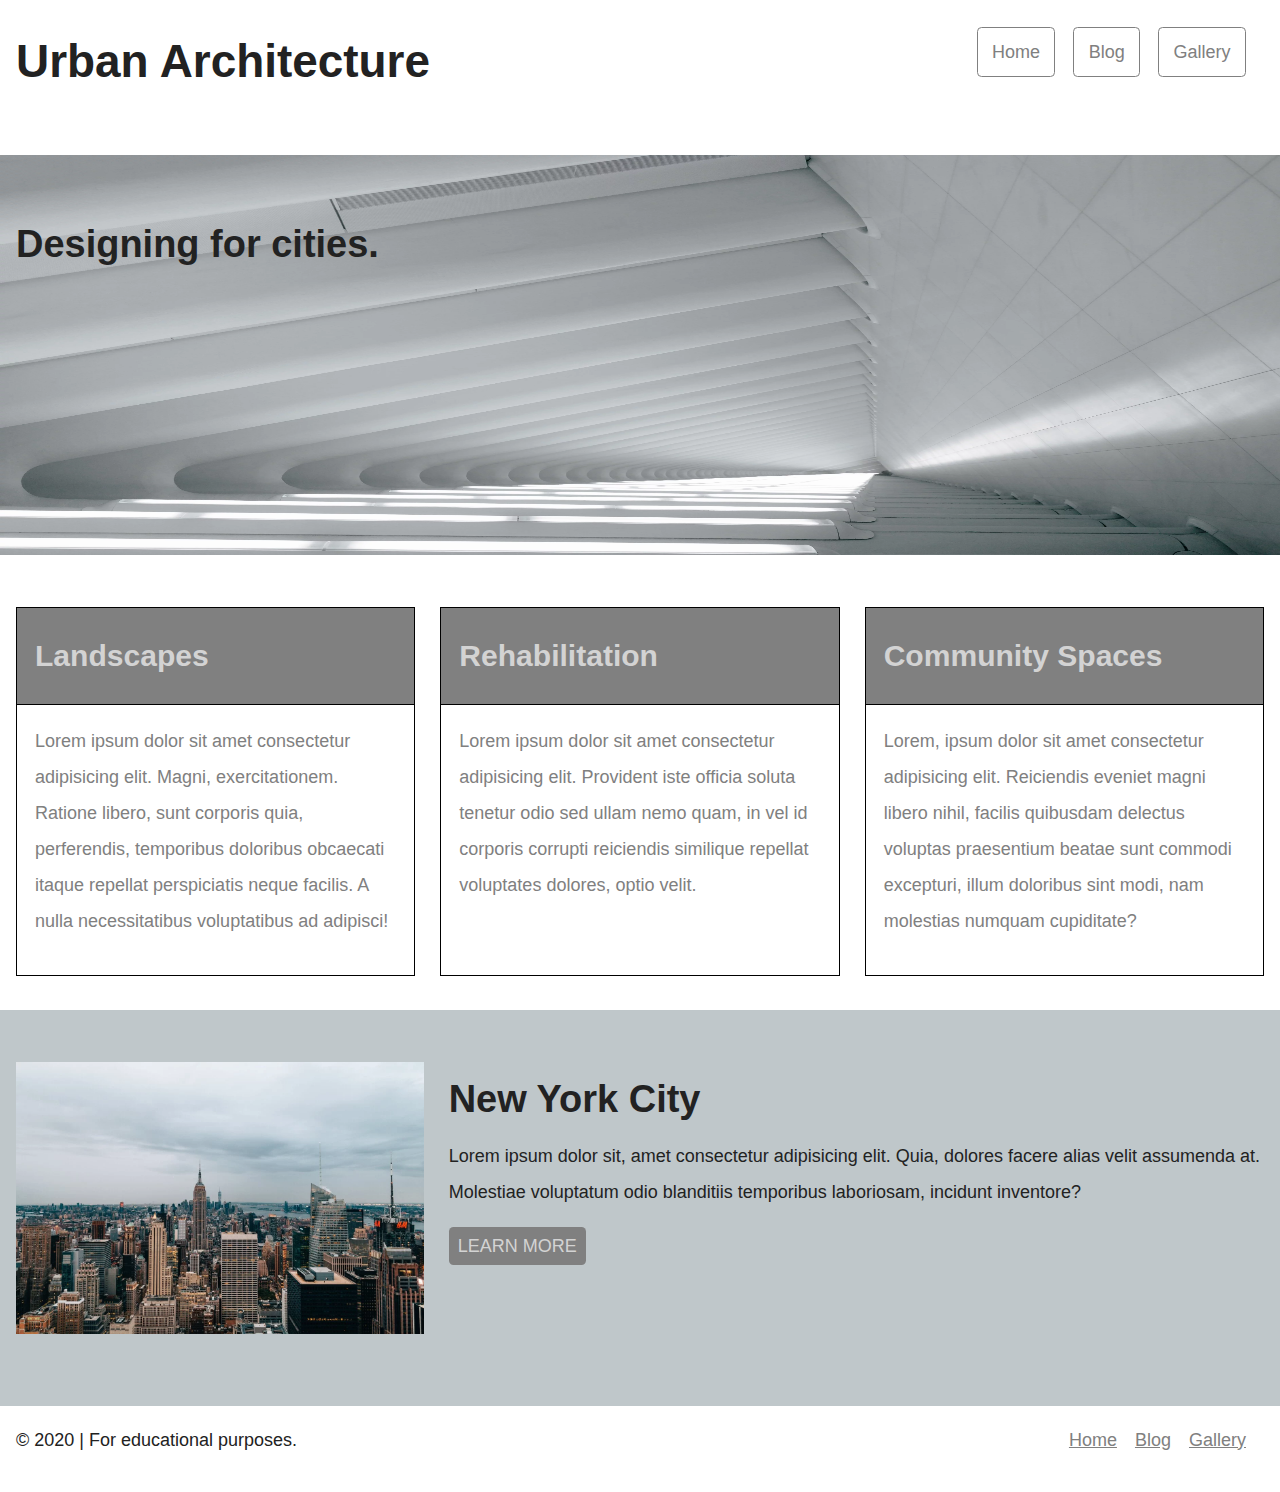
<file: assignment-1-uuuueuphoria/index.html>
<!DOCTYPE html>
<html lang="en" dir="ltr" class="no-js">

<head>
  <meta charset="utf-8">
  <title>Urban Architecture</title>
  <meta name="description" content="">
  <meta name="viewport" content="width=device-width, initial-scale=1">
  <link rel="stylesheet" href="css/template.css">
  <link rel="stylesheet" href="css/style.css">
</head>

<body>
  <header class="container">
    <div>
      <h1>Urban Architecture</h1>
    </div>
    <div>
      <nav>
        <ul>
          <li><a href="#">Home</a></li>
          <li><a href="blog.html">Blog</a></li>
          <li><a href="gallery.html">Gallery</a></li>
        </ul>
      </nav>
    </div>
  </header>
  <main>
    <div>
      <article>
        <div>
          <h2 class="container">Designing for cities.</h2>
        </div>
        <div class="container">
          <section>
            <h3>Landscapes</h3>
            <p>Lorem ipsum dolor sit amet consectetur adipisicing elit. Magni, exercitationem. Ratione libero, sunt
              corporis quia, perferendis, temporibus doloribus obcaecati itaque repellat perspiciatis neque facilis. A
              nulla necessitatibus voluptatibus ad adipisci!</p>
          </section>
          <section>
            <h3>Rehabilitation</h3>
            <p>Lorem ipsum dolor sit amet consectetur adipisicing elit. Provident iste officia soluta tenetur odio sed
              ullam nemo quam, in vel id corporis corrupti reiciendis similique repellat voluptates dolores, optio
              velit.
            </p>
          </section>
          <section>
            <h3>Community Spaces</h3>
            <p>Lorem, ipsum dolor sit amet consectetur adipisicing elit. Reiciendis eveniet magni libero nihil, facilis
              quibusdam delectus voluptas praesentium beatae sunt commodi excepturi, illum doloribus sint modi, nam
              molestias numquam cupiditate?</p>
          </section>
        </div>
        <div>
          <section class="container">
            <div><img src="img/new-york-city.webp" alt="new york city image"></div>

            <div>
              <h2>New York City</h2>
              <p>Lorem ipsum dolor sit, amet consectetur adipisicing elit. Quia, dolores facere alias velit assumenda
                at. Molestiae voluptatum odio blanditiis temporibus
                laboriosam, incidunt inventore?</p>
              <a href="blog.html">LEARN MORE</a>
            </div>
          </section>

        </div>
      </article>
    </div>
  </main>
  <footer class="container">
    <div>
      <p>&#169; 2020 | For educational purposes.</p>
    </div>
    <div>
      <nav>
        <ul>
          <li><a href="#">Home</a></li>
          <li><a href="blog.html">Blog</a></li>
          <li><a href="gallery.html">Gallery</a></li>
        </ul>
      </nav>
    </div>
  </footer>
</body>

</html>
</file>
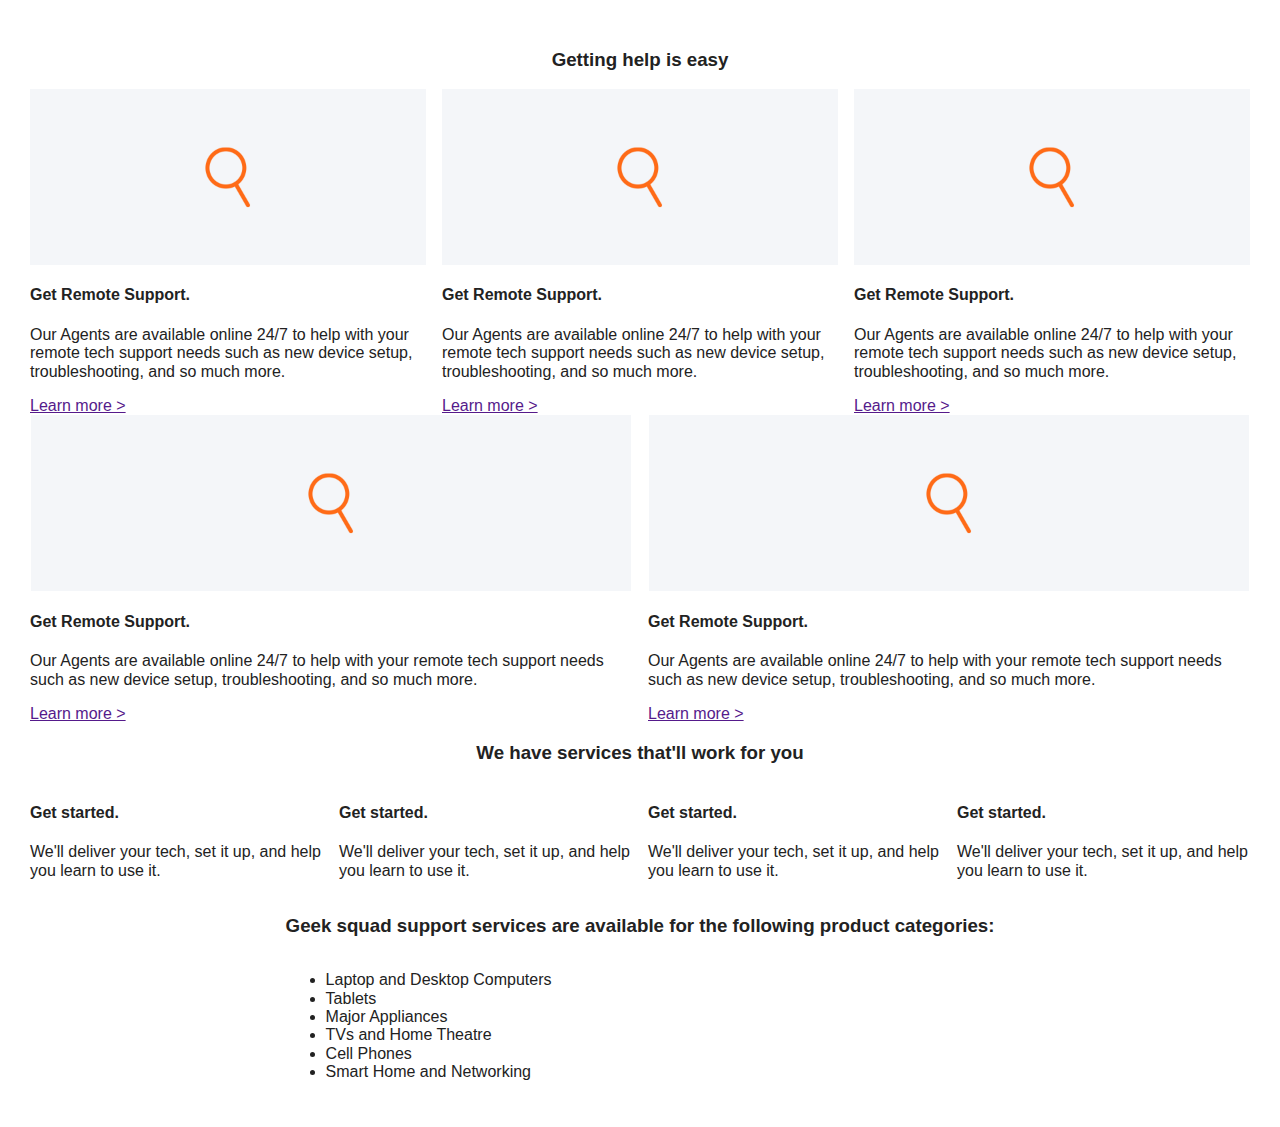
<file: best-buy hep/index.html>
<!DOCTYPE html>
<html lang="en" dir="ltr" class="no-js">

<head>
    <meta charset="utf-8">
    <title></title>
    <meta name="description" content="">
    <meta name="viewport" content="width=device-width, initial-scale=1">
    <link rel="stylesheet" href="css/template.css">
    <link rel="stylesheet" href="css/responsive.css">
    <!-- <link rel="stylesheet" href="css/style.css"> -->
</head>

<body>
    <main>
        <section class="container">
            <h3>We have services that'll work for you</h3>
            <section>
                <h4>Get started. </h4>
                <p>We'll deliver your tech, set it up, and help you learn to use it.</p>
            </section>
            <section>
                <h4>Get started. </h4>
                <p>We'll deliver your tech, set it up, and help you learn to use it.</p>
            </section>
            <section>
                <h4>Get started. </h4>
                <p>We'll deliver your tech, set it up, and help you learn to use it.</p>
            </section>
            <section>
                <h4>Get started. </h4>
                <p>We'll deliver your tech, set it up, and help you learn to use it.</p>
            </section>
        </section>
        <section class="container">
            <h3>Geek squad support services are available for the following product categories:</h3>
            <ul>
                <li>Laptop and Desktop Computers</li>
                <li>Tablets</li>
                <li>Major Appliances</li>
                <li>TVs and Home Theatre</li>
                <li>Cell Phones</li>
                <li>Smart Home and Networking</li>
            </ul>
        </section>
        <section class="container">
            <h3>Getting help is easy</h3>
            <section>
                <div class="get-help"></div>
                <h4>Get Remote Support.</h4>
                <p>Our Agents are available online 24/7 to help with your remote tech support needs such as new device setup, troubleshooting, and so much more.</p>
                <a href="">Learn more ></a>
            </section>
            <section>
                <div class="get-help"></div>
                <h4>Get Remote Support.</h4>
                <p>Our Agents are available online 24/7 to help with your remote tech support needs such as new device setup, troubleshooting, and so much more.</p>
                <a href="">Learn more ></a>
            </section>
            <section>
                <div class="get-help"></div>
                <h4>Get Remote Support.</h4>
                <p>Our Agents are available online 24/7 to help with your remote tech support needs such as new device setup, troubleshooting, and so much more.</p>
                <a href="">Learn more ></a>
            </section>
            <section>
                <div class="get-help"></div>
                <h4>Get Remote Support.</h4>
                <p>Our Agents are available online 24/7 to help with your remote tech support needs such as new device setup, troubleshooting, and so much more.</p>
                <a href="">Learn more ></a>
            </section>
            <section>
                <div class="get-help"></div>
                <h4>Get Remote Support.</h4>
                <p>Our Agents are available online 24/7 to help with your remote tech support needs such as new device setup, troubleshooting, and so much more.</p>
                <a href="">Learn more ></a>
            </section>
        </section>
    </main>
</body>

</html>
</file>
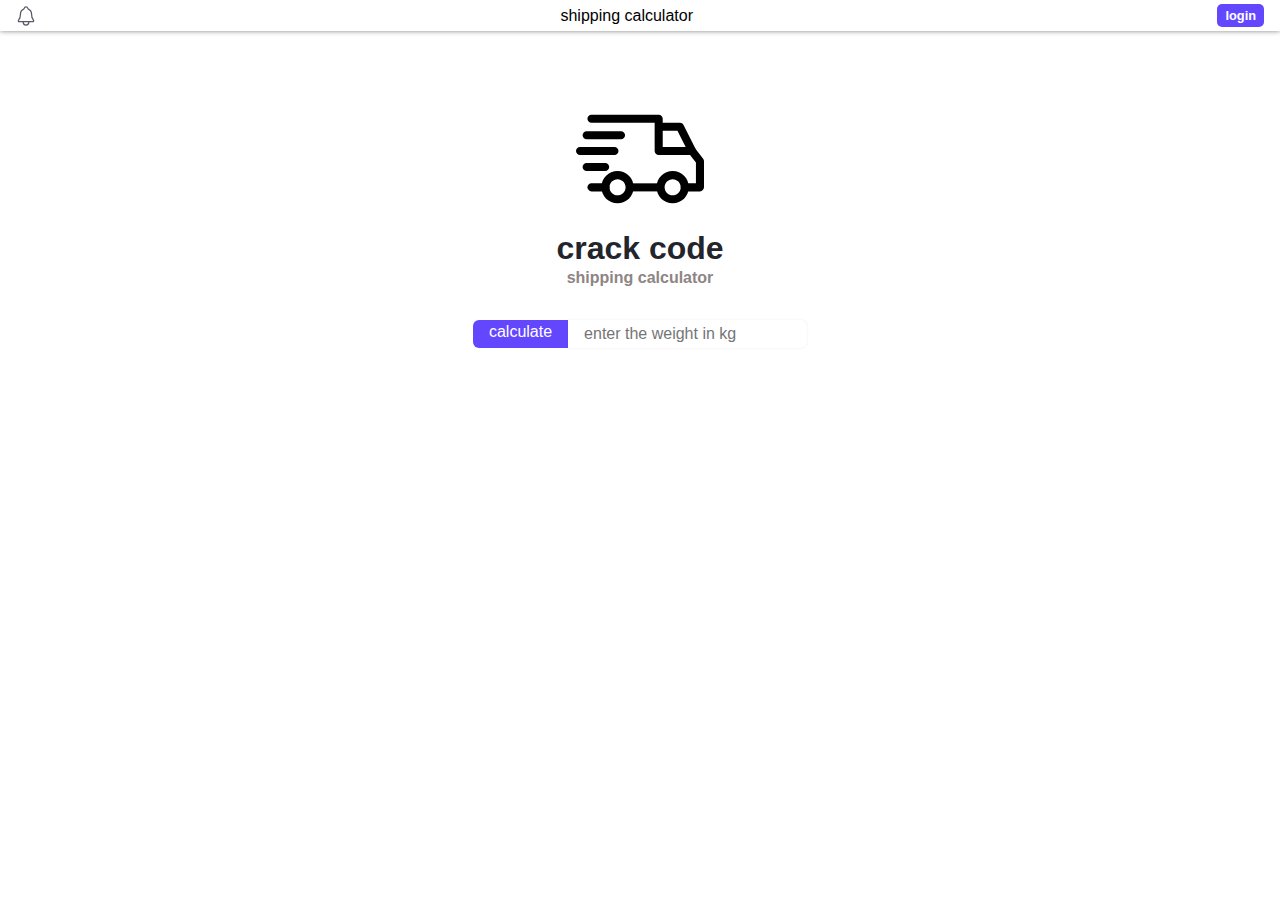
<file: crackcode-UI/index.html>
<!DOCTYPE html>
<html lang="en">

<head>
  <meta charset="UTF-8" />
  <meta name="viewport" content="width=device-width, initial-scale=1.0" />
  <meta http-equiv="X-UA-Compatible" content="ie=edge" />
  <title>Crack Code JavaScript</title>
  <link rel="stylesheet" href="css/reboot.css" />
  <link rel="stylesheet" href="css/styles.css" />
</head>
<body>
  <nav class="site-nav">
    <img src="img/icons/alarm.svg" alt="alarm icon">
    <h1>shipping calculator</h1>
    <button>login</button>
  </nav>
<main>
  <!-- aside is sth outside the main (aside section article) aside.test>header>img+h2+p^div>label>input
  svg image can even change color by javascript-->
  <aside class="shipping-calculator">
    <header>
      <img src="img/truck.svg" alt="shipping van">
      <h2>crack code</h2>
      <p>shipping calculator</p>
    </header>
    <div class="control">
      <label for="weight">calculate</label>
      <input id="weight"type="text" placeholder="enter the weight in kg">
    </div>
    <footer>

    </footer>
  </aside>

</main>
</body>
<script src="js/index.js"></script>

</html>
</file>
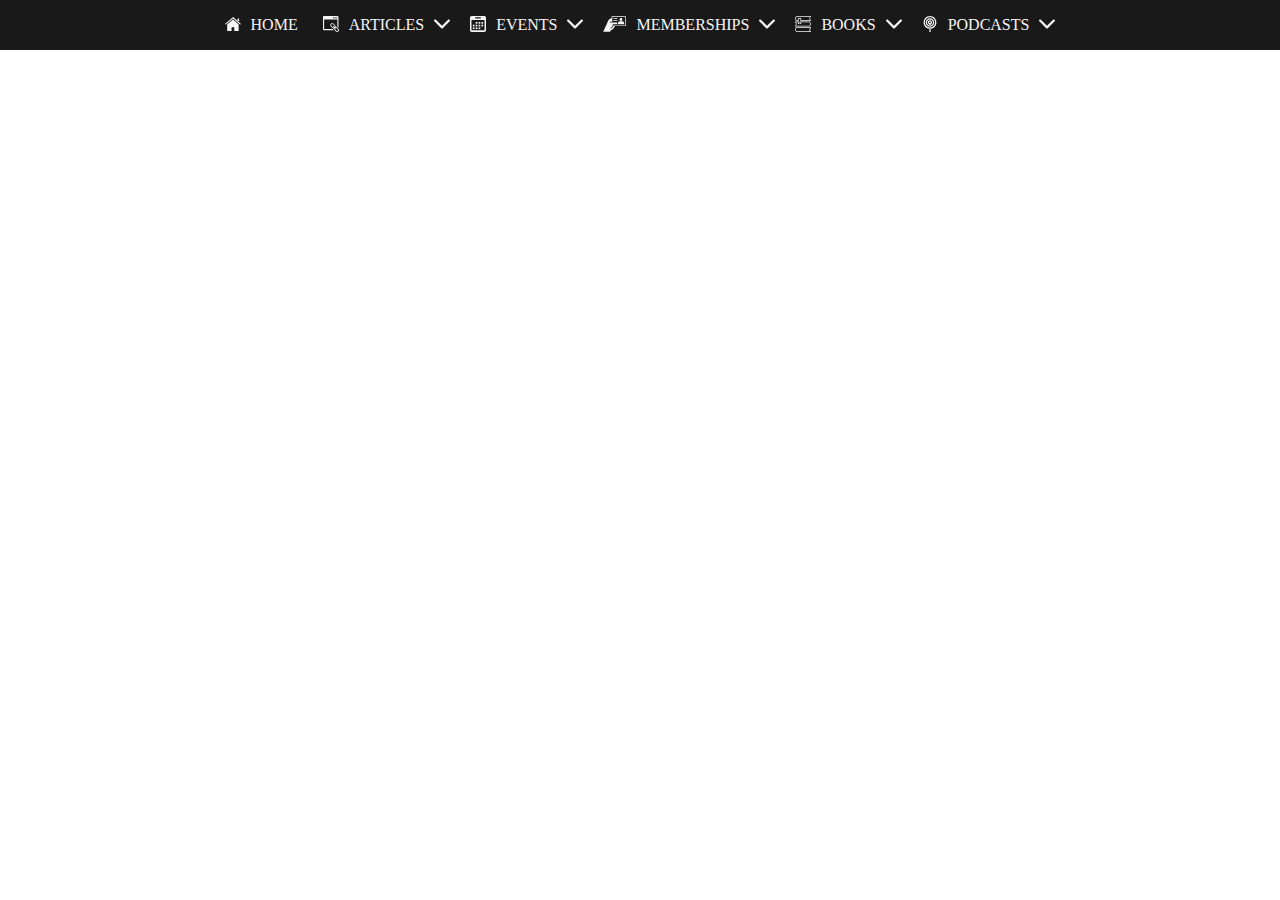
<file: dropdown menu/index.html>
<!DOCTYPE html>
<html lang="en" dir="ltr" class="no-js">

<head>
  <meta charset="utf-8">
  <title>Dropdown Menu</title>
  <meta name="description" content="">
  <meta name="viewport" content="width=device-width, initial-scale=1">
  <link rel="stylesheet" href="css/template.css">
  <link rel="stylesheet" href="css/style.css">
</head>

<body>
  <header>
    <nav>
      <ul class="menu">
        <li>
          <a href="#">
            <svg viewBox="0 0 26.39 26.39">
              <path d="M3.588,24.297c0,0-0.024,0.59,0.553,0.59c0.718,0,6.652-0.008,6.652-0.008l0.01-5.451c0,0-0.094-0.898,0.777-0.898h2.761
          			c1.031,0,0.968,0.898,0.968,0.898l-0.012,5.434c0,0,5.628,0,6.512,0c0.732,0,0.699-0.734,0.699-0.734V14.076L13.33,5.913
          			l-9.742,8.164C3.588,14.077,3.588,24.297,3.588,24.297z" />
              <path
                d="M0,13.317c0,0,0.826,1.524,2.631,0l10.781-9.121l10.107,9.064c2.088,1.506,2.871,0,2.871,0L13.412,1.504L0,13.317z" />
              <polygon points="23.273,4.175 20.674,4.175 20.685,7.328 23.273,9.525 		" />
            </svg>
            Home
          </a>
        </li>
        <li class="dropdown">
          <a href="#">
            <svg viewBox="0 0 405.24 405.24">
              <path
                d="M249.037,330.626H28.283V86.909h335.623v181.629l28.283,28.283V26.195c0-12.996-10.573-23.569-23.568-23.569H23.568
				C10.573,2.626,0,13.199,0,26.195v309.146c0,12.995,10.573,23.568,23.568,23.568h238.911
				C249.37,340.274,249.037,330.626,249.037,330.626z M338.026,42.202c0-4.806,3.896-8.702,8.702-8.702h8.701
				c4.807,0,8.702,3.896,8.702,8.702v9.863c0,4.806-3.896,8.702-8.702,8.702h-8.701c-4.808,0-8.702-3.896-8.702-8.702V42.202z
				 M297.561,42.202c0-4.806,3.896-8.702,8.701-8.702h8.703c4.808,0,8.702,3.896,8.702,8.702v9.863c0,4.806-3.896,8.702-8.702,8.702
				h-8.703c-4.806,0-8.701-3.896-8.701-8.702V42.202z M257.095,42.202c0-4.806,3.897-8.702,8.702-8.702h8.702
				c4.807,0,8.703,3.896,8.703,8.702v9.863c0,4.806-3.896,8.702-8.703,8.702h-8.702c-4.805,0-8.702-3.896-8.702-8.702V42.202z" />
              <path d="M392.606,322.19l-41.165-41.166c-9.292-9.291-21.797-13.446-33.972-12.487c0.958-12.175-3.196-24.679-12.487-33.972
				l-41.165-41.165c-16.848-16.846-44.256-16.845-61.103,0l-6.689,6.688c-16.846,16.845-16.846,44.255,0,61.102l41.166,41.164
				c9.293,9.293,21.797,13.446,33.971,12.489c-0.958,12.174,3.197,24.679,12.489,33.972l41.165,41.164
				c16.845,16.846,44.255,16.846,61.101,0l6.688-6.688C409.452,366.445,409.452,339.035,392.606,322.19z M262.267,274.187
				l17.062,17.063c-8.687,5.173-20.118,4.027-27.586-3.439l-41.166-41.166c-8.824-8.822-8.824-23.182,0-32.006l6.688-6.688
				c8.823-8.824,23.182-8.824,32.004,0l41.166,41.165c7.47,7.469,8.613,18.898,3.439,27.587l-17.062-17.063
				c-4.019-4.018-10.53-4.018-14.548,0C258.248,263.656,258.248,270.169,262.267,274.187z M378.058,368.743l-6.688,6.688
				c-8.824,8.824-23.181,8.824-32.005,0.001L298.2,334.267c-7.468-7.469-8.614-18.898-3.44-27.586l17.063,17.062
				c4.018,4.019,10.529,4.019,14.548,0c4.017-4.018,4.017-10.53,0-14.548l-17.063-17.063c8.688-5.174,20.118-4.027,27.589,3.44
				l41.164,41.165C386.882,345.562,386.882,359.919,378.058,368.743z" />
            </svg>
            Articles
          </a>
          <div>
            <a href="">
              <svg viewBox="0 0 451.847 451.847">
                <path
                  d="M225.923,354.706c-8.098,0-16.195-3.092-22.369-9.263L9.27,151.157c-12.359-12.359-12.359-32.397,0-44.751
              		c12.354-12.354,32.388-12.354,44.748,0l171.905,171.915l171.906-171.909c12.359-12.354,32.391-12.354,44.744,0
              		c12.365,12.354,12.365,32.392,0,44.751L248.292,345.449C242.115,351.621,234.018,354.706,225.923,354.706z" />
              </svg>
            </a>
            <ul class="submenu">
              <li><a href="#">JavaScript for Web Designers</a></li>
              <li><a href="#">Git for Humans</a></li>
              <li><a href="#">Designing for Touch</a></li>
              <li><a href="#">Progressive Web Apps</a></li>
              <li><a href="#">The New CSS Layout</a></li>
            </ul>
          </div>
        </li>
        <li class="dropdown">
          <a href="#">
            <svg viewBox="0 0 452.986 452.986">
              <path d="M404.344,0H48.642C21.894,0,0,21.873,0,48.664v355.681c0,26.726,21.894,48.642,48.642,48.642
            				h355.702c26.726,0,48.642-21.916,48.642-48.642V48.664C452.986,21.873,431.07,0,404.344,0z M148.429,33.629h156.043v40.337
            				H148.429V33.629z M410.902,406.372H42.041v-293.88h368.86V406.372z" />
              <rect x="79.273" y="246.23" width="48.642" height="48.664" />
              <rect x="79.273" y="323.26" width="48.642" height="48.642" />
              <rect x="160.853" y="169.223" width="48.621" height="48.642" />
              <rect x="160.853" y="246.23" width="48.621" height="48.664" />
              <rect x="160.853" y="323.26" width="48.621" height="48.642" />
              <rect x="242.369" y="169.223" width="48.664" height="48.642" />
              <rect x="242.369" y="246.23" width="48.664" height="48.664" />
              <rect x="242.369" y="323.26" width="48.664" height="48.642" />
              <rect x="323.907" y="169.223" width="48.664" height="48.642" />
              <rect x="323.907" y="246.23" width="48.664" height="48.664" />
            </svg>
            Events
          </a>
          <div>
            <a href="">
              <svg viewBox="0 0 451.847 451.847">
                <path
                  d="M225.923,354.706c-8.098,0-16.195-3.092-22.369-9.263L9.27,151.157c-12.359-12.359-12.359-32.397,0-44.751
                                            		c12.354-12.354,32.388-12.354,44.748,0l171.905,171.915l171.906-171.909c12.359-12.354,32.391-12.354,44.744,0
                                            		c12.365,12.354,12.365,32.392,0,44.751L248.292,345.449C242.115,351.621,234.018,354.706,225.923,354.706z" />
              </svg>
            </a>
            <ul class="submenu">
              <li><a href="#">Front End Developer Conference</a></li>
              <li><a href="#">React Summit</a></li>
              <li><a href="#">Designing for Performance</a></li>
            </ul>
          </div>
        </li>
        <li class="dropdown">
          <a href="#">
            <svg viewBox="0 0 256 178">
              <path d="M183.882,38.248c0,8.995,7.292,16.287,16.287,16.287c8.995,0,16.287-7.292,16.287-16.287s-7.292-16.287-16.287-16.287
            	C191.174,21.961,183.882,29.253,183.882,38.248z M167.193,92.774v-12.72c0-11.179,9.126-20.349,20.349-20.349h26.642
            	c11.179,0,20.349,9.126,20.349,20.349v12.72H167.193z M95.721,2.416v23.543c-2.871,0-8.236,0.615-12.1,1.784
            	c-10.322,3.123-19.031,10.11-24.369,21.786L2,175.584h78.75l5.069-16.893c22.193-5.386,38.809-22.446,45.51-43.894l0.084,0.001
            	c0.167-0.748,0.389-1.483,0.627-2.214H254V2.416H95.721z M246.125,104.709H115.408c-2.957,15.124-14.146,28.884-29.224,35.043
            	c-0.487,0.199-0.992,0.293-1.488,0.293c-1.552,0-3.023-0.924-3.647-2.449c-0.822-2.013,0.143-4.311,2.156-5.134
            	c14.768-6.032,25.085-20.66,25.105-35.583v-3.981h40.386c5.966-0.001,10.803-4.837,10.803-10.803c0-5.962-4.83-10.797-10.793-10.802
            	l-70.91-0.053c-2.174,0-3.938-1.763-3.938-3.938s1.763-3.938,3.938-3.938h25.799V10.291h142.529V104.709z M115.408,25.959H159.5
            	v7.875h-44.092V25.959z M115.408,45.647H159.5v7.875h-44.092V45.647z" />
            </svg>
            Memberships
          </a>
          <div>
            <a href="">
              <svg viewBox="0 0 451.847 451.847">
                <path
                  d="M225.923,354.706c-8.098,0-16.195-3.092-22.369-9.263L9.27,151.157c-12.359-12.359-12.359-32.397,0-44.751
                                                    		c12.354-12.354,32.388-12.354,44.748,0l171.905,171.915l171.906-171.909c12.359-12.354,32.391-12.354,44.744,0
                                                    		c12.365,12.354,12.365,32.392,0,44.751L248.292,345.449C242.115,351.621,234.018,354.706,225.923,354.706z" />
              </svg>
            </a>
            <ul class="submenu">
              <li><a href="#">Yearly Membership</a></li>
              <li><a href="#">Monthly Membership</a></li>
              <li><a href="#">Enterprise Membership</a></li>
            </ul>
          </div>
        </li>
        <li class="dropdown">
          <a href="#">
            <svg viewBox="0 0 490 490">
              <path d="M487.483,357.878c2.708-3.074,4.246-16.302-7.831-17.309H74.721C33.521,340.569,0,374.087,0,415.291
            		C0,456.484,33.521,490,74.721,490h404.931c14.281-1.61,10.498-14.365,7.729-17.42C452.525,434.055,452.565,397.616,487.483,357.878
            		z M458.156,469.148H74.721c-29.703,0-53.867-24.16-53.867-53.857c0-29.699,24.164-53.87,53.867-53.87h383.72
            		C434.298,397.606,434.196,433.708,458.156,469.148z" />
              <path d="M10.348,319.714h404.93c41.2,0,74.722-33.518,74.722-74.711c0-41.202-33.521-74.721-74.722-74.721H188.749v-20.851h290.903
            		c14.281-1.61,10.498-14.365,7.729-17.42c-34.856-38.526-34.815-74.965,0.102-114.702c2.708-3.074,4.246-16.304-7.831-17.31H74.721
            		C33.521,0,0,33.519,0,74.721c0,41.194,33.521,74.711,74.721,74.711h13.32v20.851H10.348c-12.077,1.006-10.539,14.234-7.831,17.309
            		c34.918,39.738,34.958,76.177,0.102,114.703C-0.15,305.349-3.933,318.104,10.348,319.714z M74.721,128.58
            		c-29.703,0-53.867-24.16-53.867-53.859c0-29.698,24.164-53.868,53.867-53.868h383.72c-24.143,36.184-24.245,72.286-0.285,107.728
            		H188.749V74.716c0-5.762-4.664-10.426-10.427-10.426H98.468c-5.764,0-10.427,4.664-10.427,10.426v53.864H74.721z M167.895,85.142
            		v130.28L144.83,197.35c-1.894-1.477-4.165-2.219-6.435-2.219c-2.271,0-4.542,0.742-6.436,2.219l-23.064,18.072V85.142H167.895z
            		 M88.041,191.134v45.699c-0.604,9.074,6.298,17.959,16.862,8.206l33.492-26.237l33.491,26.237
            		c10.972,8.891,17.702,0.523,16.863-8.206v-45.699h226.529c29.703,0,53.867,24.171,53.867,53.869
            		c0,29.698-24.164,53.859-53.867,53.859H31.844c23.961-35.441,23.858-71.544-0.285-107.729H88.041z" />
            </svg>
            Books
          </a>
          <div>
            <a href="">
              <svg viewBox="0 0 451.847 451.847">
                <path
                  d="M225.923,354.706c-8.098,0-16.195-3.092-22.369-9.263L9.27,151.157c-12.359-12.359-12.359-32.397,0-44.751
                                    		c12.354-12.354,32.388-12.354,44.748,0l171.905,171.915l171.906-171.909c12.359-12.354,32.391-12.354,44.744,0
                                    		c12.365,12.354,12.365,32.392,0,44.751L248.292,345.449C242.115,351.621,234.018,354.706,225.923,354.706z" />
              </svg>
            </a>
            <ul class="submenu">
              <li><a href="#">21 Days Success</a></li>
              <li><a href="#">C# Fundamentals</a></li>
              <li><a href="#">How to be a good programmer</a></li>
              <li><a href="#">Code for teenagers</a></li>
            </ul>
          </div>
        </li>
        <li class="dropdown">
          <a href="#">
            <svg viewBox="0 0 575.793 575.793">
              <path d="M326.656,327.771v48.254c64.861-17.174,112.814-76.348,112.814-146.532c0-83.578-67.996-151.574-151.575-151.574
            			c-83.578,0-151.574,67.997-151.574,151.574c0,70.184,47.957,129.362,112.816,146.532v-48.254
            			c-39.144-15.492-66.916-53.69-66.916-98.278c0-58.269,47.405-105.674,105.674-105.674c58.268,0,105.674,47.405,105.674,105.674
            			C393.57,274.081,365.797,312.279,326.656,327.771z" />
              <path d="M517.391,229.494C517.391,102.951,414.439,0,287.896,0S58.402,102.951,58.402,229.494
            			c0,113.331,82.592,207.672,190.732,226.153v-46.715c-82.678-17.842-144.833-91.502-144.833-179.438
            			c0-101.234,82.36-183.594,183.594-183.594c101.235,0,183.594,82.36,183.594,183.594c0,87.936-62.154,161.596-144.834,179.438
            			v46.715C434.797,437.166,517.391,342.824,517.391,229.494z" />
              <path d="M264.435,379.246v32.291v46.26v117.996h46.918V457.797v-46.26v-32.291v-46.734v-31.906
            			c2.617-0.867,5.168-1.873,7.65-3.012c2.631-1.209,5.193-2.545,7.65-4.035c21.643-13.146,36.135-36.944,36.135-64.065
            			c0-41.298-33.596-74.896-74.896-74.896c-41.301,0-74.894,33.599-74.894,74.896c0,27.121,14.489,50.921,36.135,64.065
            			c2.458,1.492,5.019,2.83,7.65,4.035c2.481,1.139,5.034,2.145,7.65,3.012v31.906V379.246z M259.958,221.844
            			c0.75-2.732,1.885-5.3,3.354-7.65c5.125-8.207,14.217-13.697,24.584-13.697c10.368,0,19.459,5.49,24.584,13.697
            			c1.465,2.35,2.604,4.917,3.354,7.65c0.67,2.442,1.059,5,1.059,7.65c0,6.34-2.068,12.194-5.535,16.971
            			c-5.273,7.271-13.812,12.023-23.461,12.023c-9.648,0-18.186-4.755-23.461-12.023c-3.467-4.776-5.536-10.63-5.536-16.971
            			C258.899,226.844,259.288,224.286,259.958,221.844z" />
            </svg>
            Podcasts
          </a>
          <div>
            <a href="">
              <svg viewBox="0 0 451.847 451.847">
                <path
                  d="M225.923,354.706c-8.098,0-16.195-3.092-22.369-9.263L9.27,151.157c-12.359-12.359-12.359-32.397,0-44.751
                                            		c12.354-12.354,32.388-12.354,44.748,0l171.905,171.915l171.906-171.909c12.359-12.354,32.391-12.354,44.744,0
                                            		c12.365,12.354,12.365,32.392,0,44.751L248.292,345.449C242.115,351.621,234.018,354.706,225.923,354.706z" />
              </svg>
            </a>
            <ul class="submenu">
              <li><a href="#">Radio 91</a></li>
              <li><a href="#">Facebook</a></li>
              <li><a href="#">CBC News</a></li>
              <li><a href="#">Daily Newsletter</a></li>
            </ul>
          </div>
        </li>
      </ul>
    </nav>
  </header>
</body>

</html>
</file>
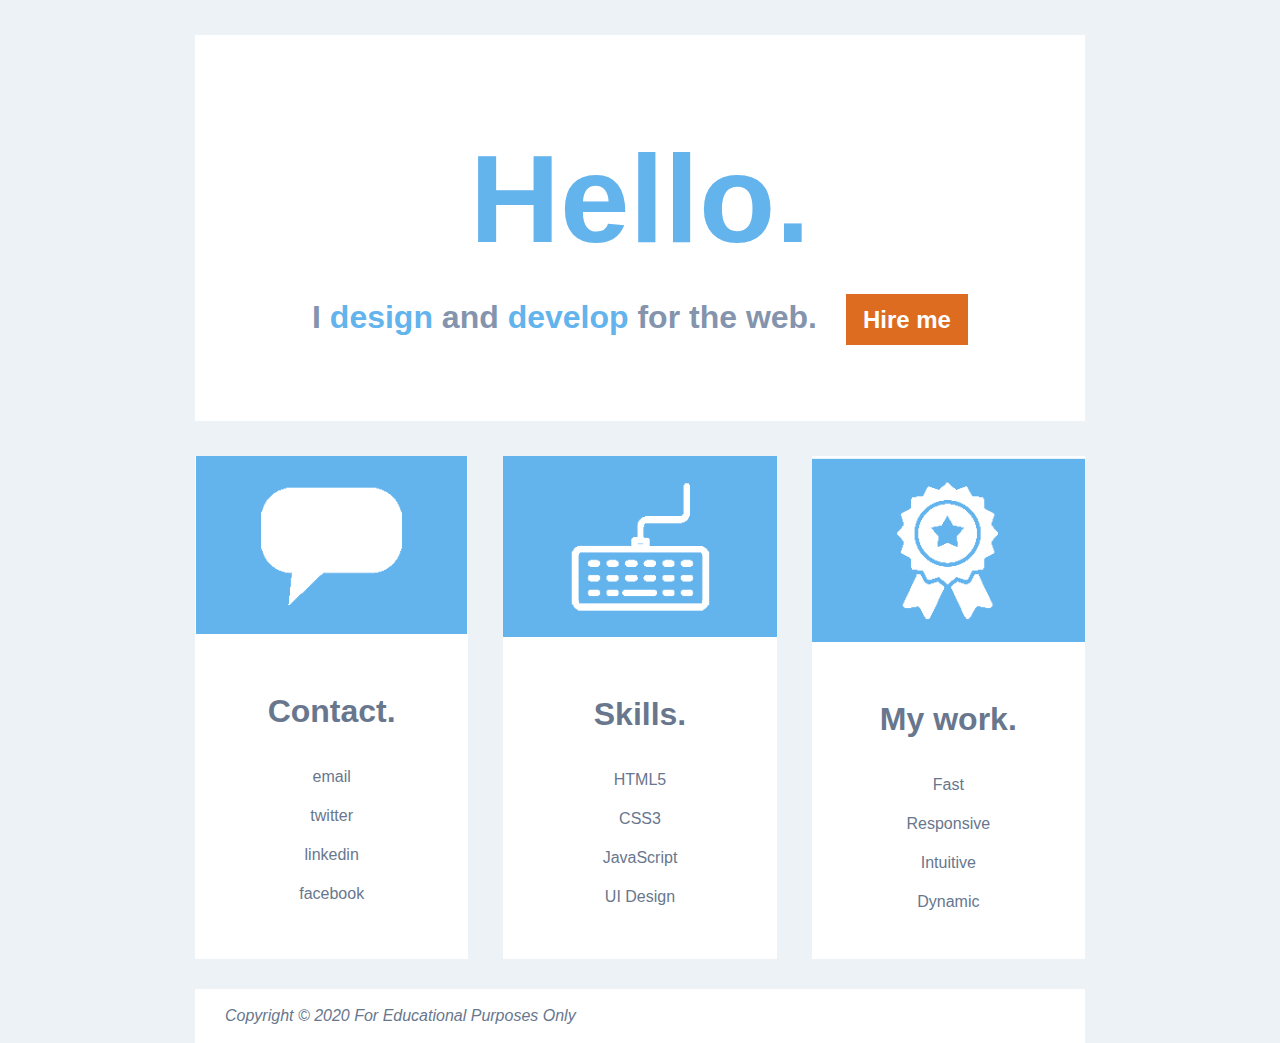
<file: hello/index.html>
<!DOCTYPE html>
<html lang="en-us">

<head>
    <meta charset="UTF-8" />
    <title>Hello</title>
    <link rel="stylesheet" type="text/css" href="css/reset.css">
    <link rel="stylesheet" type="text/css" href="css/styles.css">
</head>

<body>
	<div class="container">
    <header>
      <h1>Hello.</h1>
      <p>I <span>design</span> and <span>develop</span> for the web. <a href="#">Hire me</a></p>
    </header>
    <main>
      <section>
        <img src="img/message.png" alt="message icon">
        <h2>Contact.</h2>
        <ul>
        <li><a href="#">email</a></li>
        <li><a href="www.twitter.com">twitter</a></li>
        <li><a href="www.linkedin.com">linkedin</a></li>
        <li><a href="wwww.facebook.com">facebook</a></li>
      </ul>
      </section>
      <section>
        <img src="img/keyboard.png" alt="keyboard icon">
        <h2>Skills.</h2>
        <ul>
        <li>HTML5</li>
        <li>CSS3</li>
        <li>JavaScript</li>
        <li>UI Design</li>
      </ul>
      </section>
      <section>
        <img src="img/awards.png" alt="awards icon">
        <h2>My work.</h2>
        <ul>
        <li>Fast</li>
        <li>Responsive</li>
        <li>Intuitive</li>
        <li>Dynamic</li>
      </ul>
      </section>
    </main>
    <footer>
        <p>Copyright &#169 2020 For Educational Purposes Only</p>
    </footer>
	</div>
</body>


</html>
</file>
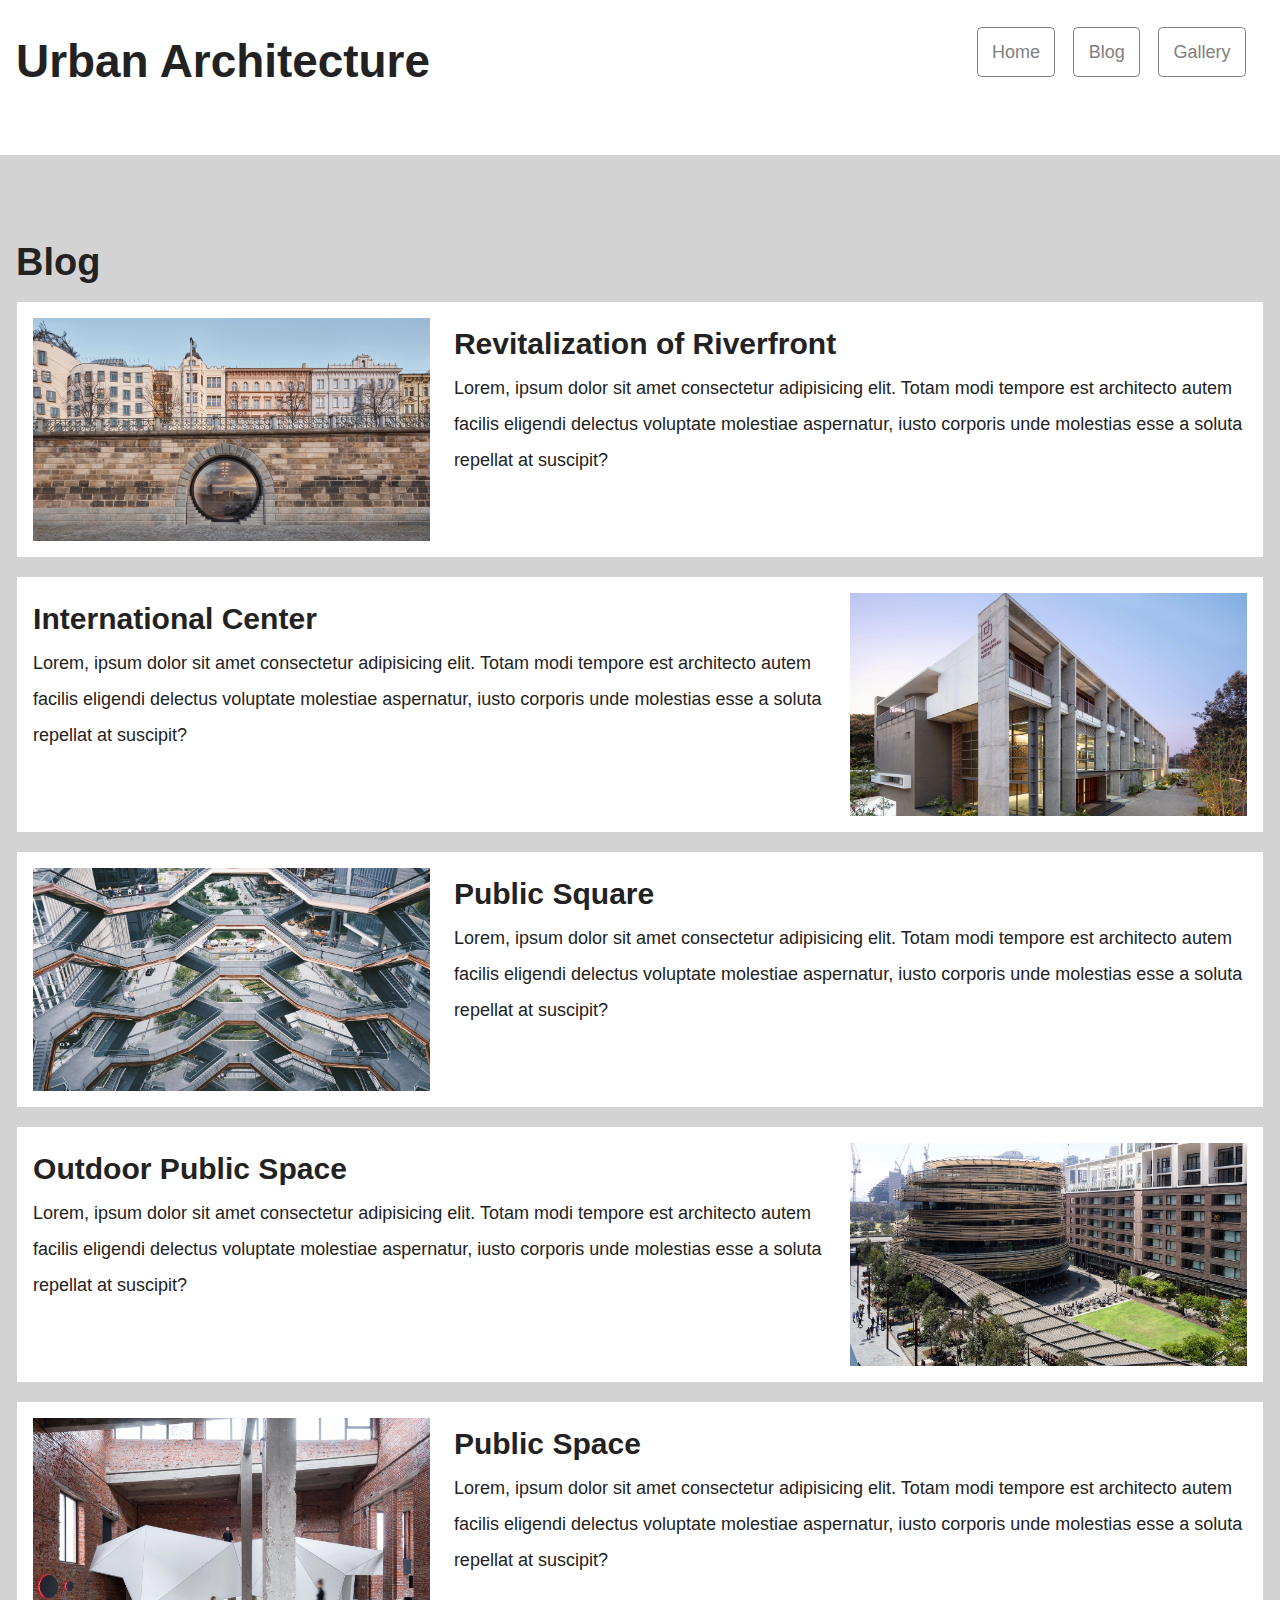
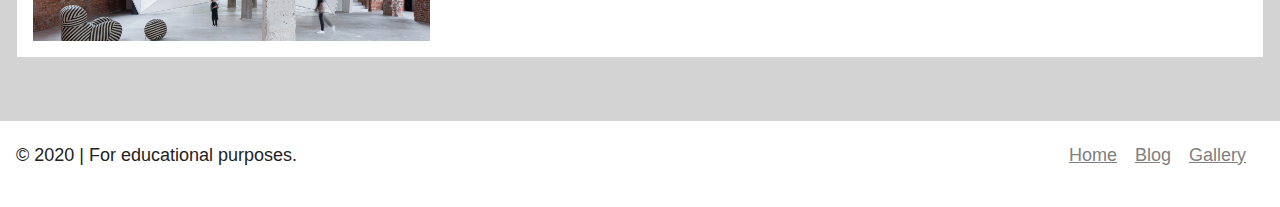
<file: assignment-1-uuuueuphoria/blog.html>
<!DOCTYPE html>
<html lang="en" dir="ltr" class="no-js">

<head>
    <meta charset="utf-8">
    <title>Blog Page</title>
    <meta name="description" content="">
    <meta name="viewport" content="width=device-width, initial-scale=1">
    <link rel="stylesheet" href="css/template.css">
    <link rel="stylesheet" href="css/style.css">
</head>

<body>
    <header class="container">
        <div>
            <h1>Urban Architecture</h1>
        </div>
        <div>
            <nav>
                <ul>
                    <li><a href="index.html">Home</a></li>
                    <li><a href="#">Blog</a></li>
                    <li><a href="gallery.html">Gallery</a></li>
                </ul>

            </nav>
        </div>
    </header>
    <main>
        <article>
            <div class="container">
                <h2>Blog</h2>
            </div>
            <div class="container">
                <section>
                    <div>
                        <img src="img/Prague-riverfront.webp" alt="riverfront picture">
                    </div>
                    <div>
                        <h3>Revitalization of Riverfront</h3>
                        <p>Lorem, ipsum dolor sit amet consectetur adipisicing elit. Totam modi tempore est architecto
                            autem facilis
                            eligendi delectus voluptate molestiae aspernatur, iusto corporis unde molestias esse a
                            soluta repellat at
                            suscipit?</p>
                    </div>
                </section>
                <section>
                    <div>
                        <img src="img/international-center.webp" alt="international center building">
                    </div>
                    <div>
                        <h3>International Center</h3>
                        <p>Lorem, ipsum dolor sit amet consectetur adipisicing elit. Totam modi tempore est architecto
                            autem facilis
                            eligendi delectus voluptate molestiae aspernatur, iusto corporis unde molestias esse a
                            soluta repellat at
                            suscipit?</p>
                    </div>
                </section>
                <section>
                    <div>
                        <img src="img/public-square.webp" alt="public square picture">
                    </div>
                    <div>
                        <h3>Public Square</h3>
                        <p>Lorem, ipsum dolor sit amet consectetur adipisicing elit. Totam modi tempore est architecto
                            autem facilis
                            eligendi delectus voluptate molestiae aspernatur, iusto corporis unde molestias esse a
                            soluta repellat at
                            suscipit?</p>
                    </div>
                </section>
                <section>
                    <div>
                        <img src="img/outdoor-space.webp" alt="outdoor public space image">
                    </div>
                    <div>
                        <h3>Outdoor Public Space</h3>
                        <p>Lorem, ipsum dolor sit amet consectetur adipisicing elit. Totam modi tempore est architecto
                            autem facilis
                            eligendi delectus voluptate molestiae aspernatur, iusto corporis unde molestias esse a
                            soluta repellat at
                            suscipit?</p>
                    </div>
                </section>
                <section>
                    <div>
                        <img src="img/public-space.webp" alt="indoor public space image">
                    </div>
                    <div>
                        <h3>Public Space</h3>
                        <p>Lorem, ipsum dolor sit amet consectetur adipisicing elit. Totam modi tempore est architecto
                            autem facilis
                            eligendi delectus voluptate molestiae aspernatur, iusto corporis unde molestias esse a
                            soluta repellat at
                            suscipit?</p>
                    </div>
                </section>
            </div>
        </article>
    </main>
    <footer class="container">
        <div>
            <p>&#169; 2020 | For educational purposes.</p>
        </div>
        <div>
            <nav>
                <ul>
                    <li><a href="index.html">Home</a></li>
                    <li><a href="#">Blog</a></li>
                    <li><a href="gallery.html">Gallery</a></li>
                </ul>

            </nav>
        </div>
    </footer>
</body>

</html>
</file>
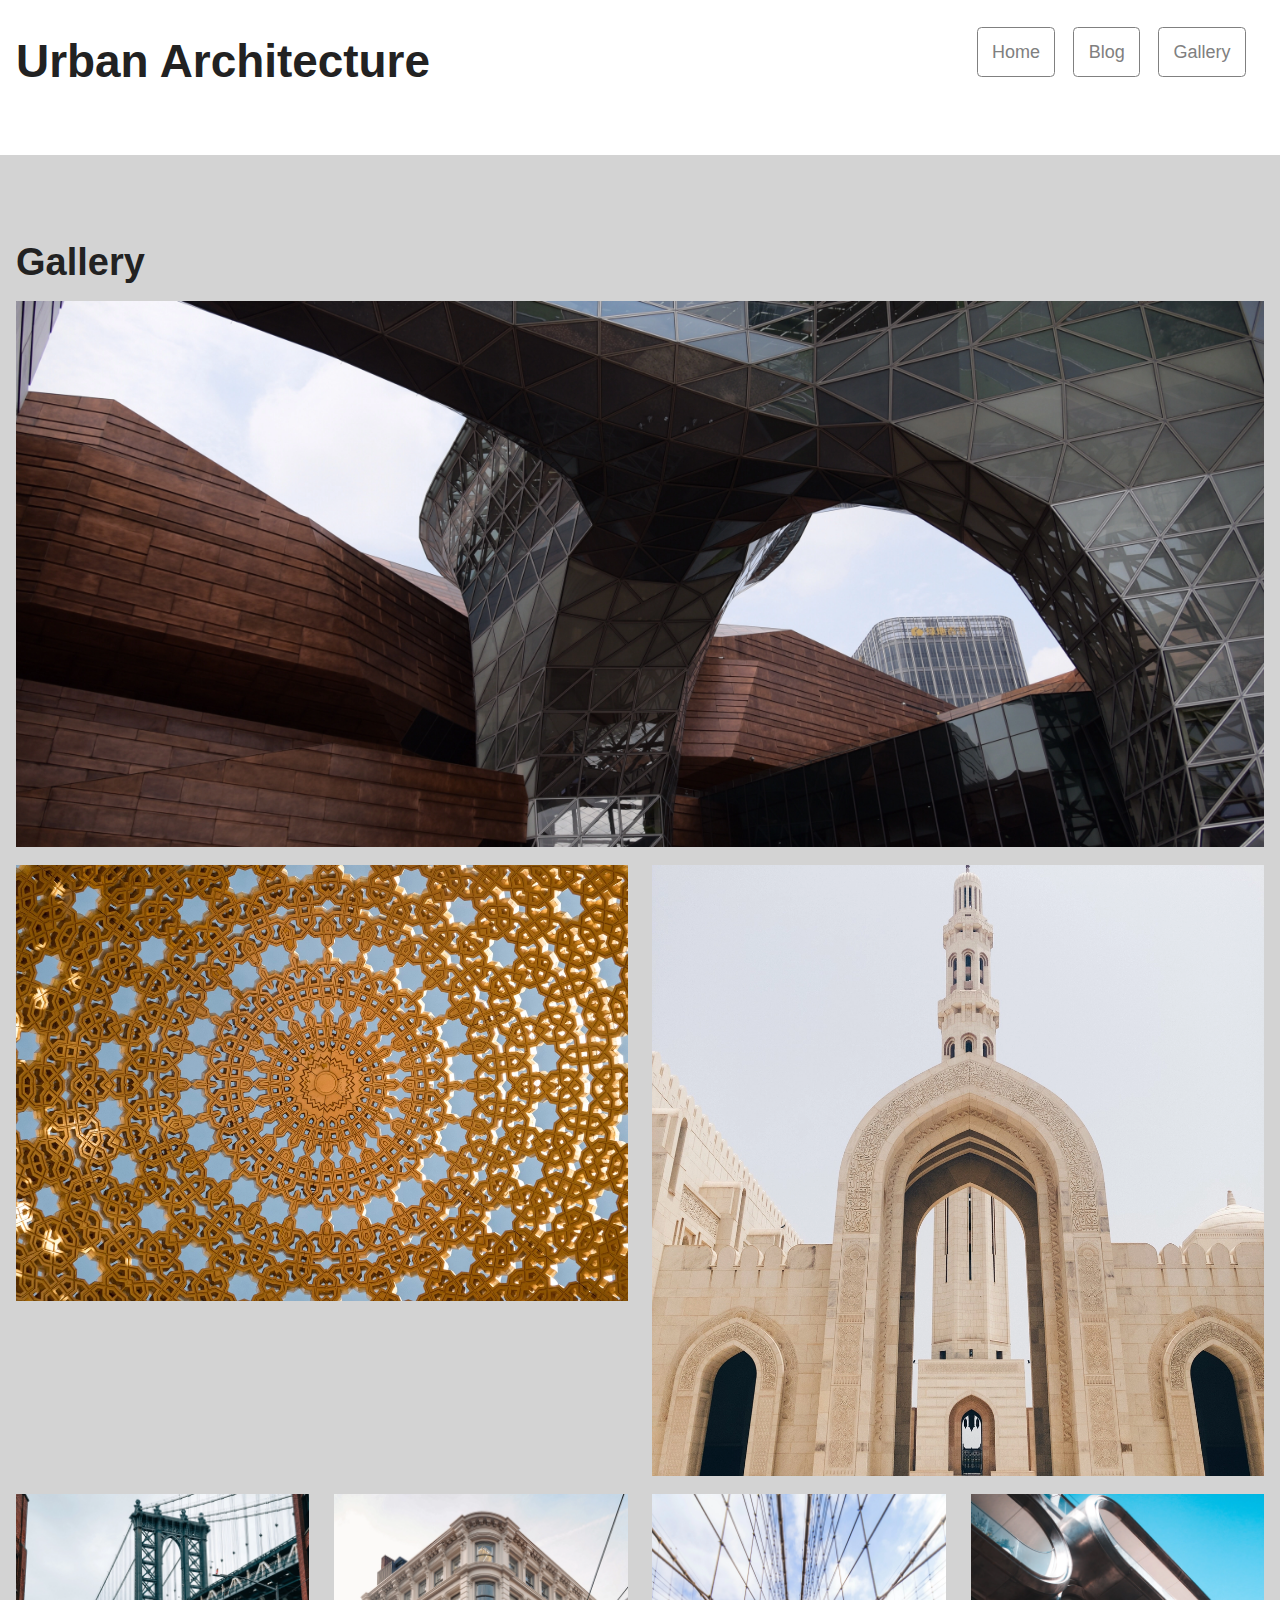
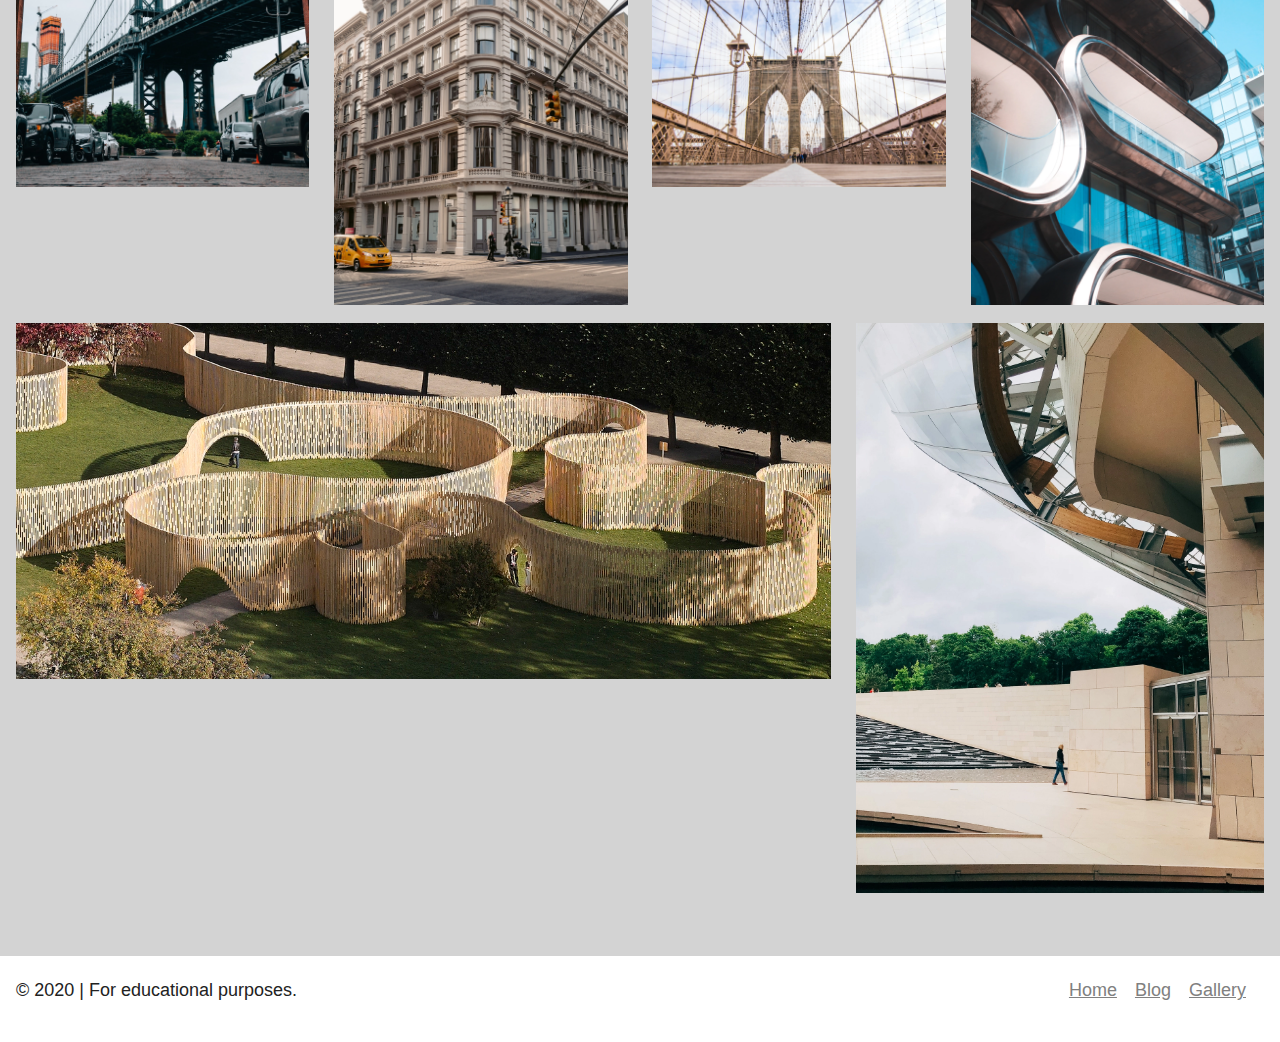
<file: assignment-1-uuuueuphoria/gallery.html>
<!DOCTYPE html>
<html lang="en" dir="ltr" class="no-js">

<head>
    <meta charset="utf-8">
    <title>gallery page</title>
    <meta name="description" content="">
    <meta name="viewport" content="width=device-width, initial-scale=1">
    <link rel="stylesheet" href="css/template.css">
    <link rel="stylesheet" href="css/style.css">
</head>

<body>
    <header class="container">
        <div>
            <h1>Urban Architecture</h1>
        </div>
        <div>
            <nav>
                <ul>
                    <li><a href="index.html">Home</a></li>
                    <li><a href="blog.html">Blog</a></li>
                    <li><a href="#">Gallery</a></li>
                </ul>
            </nav>
        </div>
    </header>
    <main>
        <article>
            <div class="container">
                <h2>Gallery</h2>
            </div>
            <div class="container">
                <div>
                    <img src="img/shanghai.webp" alt="shanghai image">
                </div>
                <div>
                    <img src="img/muscat-dome.webp" alt="muscat dome">
                    <img src="img/muscat-mosque.webp" alt="muscat mosque">
                </div>
                <div>
                    <img src="img/brisk-bridge.webp" alt="brisk bridge image">
                    <img src="img/ny-soho.webp" alt="New York soho mall">
                    <img src="img/brooklyn-bridge.webp" alt="brooklyn bridge image">
                    <img src="img/high-line.webp" alt="high line image">
                </div>
                <div>
                    <img src="img/copenhagen.webp" alt="copenhagen building">
                    <img src="img/lv-paris.webp" alt="lv building in Paris">
                </div>
            </div>
        </article>

    </main>
    <footer class="container">
        <div>
            <p>&#169; 2020 | For educational purposes.</p>
        </div>
        <div>
            <nav>
                <ul>
                    <li><a href="index.html">Home</a></li>
                    <li><a href="blog.html">Blog</a></li>
                    <li><a href="#">Gallery</a></li>
                </ul>
            </nav>
        </div>
    </footer>
</body>

</html>
</file>
<file: assignment-1-uuuueuphoria/css/template.css>
html{
  scroll-behavior: smooth;
  line-height: 1.15;
  -webkit-text-size-adjust: 100%;
  color: #222;
  box-sizing: border-box;
}
*, *:after, *:before {
  box-sizing: inherit;
}
body{
  min-height: 100vh;
  text-rendering: optimizeSpeed;
  margin:0;
}

img{
  max-width: 100%;
  display: block;
  border-style: none;
  page-break-inside: avoid;
}

img:not([alt]){
  filter: blur(10px);
}

main {
  display: block;
}

h1 {
  font-size: 2em;
  margin: 0.67em 0;
}

hr {
  display: block;
  height: 1px;
  border: 0;
  border-top: 1px solid #ccc;
  margin: 1em 0;
  padding: 0;
}

input, button, optgroup, textarea, select {
  font-family: inherit; /* 1 */
  font-size: 100%; /* 1 */
  line-height: 1.15; /* 1 */
  margin: 0; /* 2 */
}

@@media prefers-reduced-motion: reduce {
  * {
    animation-duration: 0.01ms !important;
    animation-iteration-count: 1 !important;
    transition-duration: 0.01ms !important;
    scroll-behavior: auto !important;
  }
}

b,
strong {
  font-weight: bolder;
}

small {
  font-size: 80%;
}

sub,
sup {
  font-size: 75%;
  line-height: 0;
  position: relative;
  vertical-align: baseline;
}

sub {
  bottom: -0.25em;
}

sup {
  top: -0.5em;
}

button,
input { /* 1 */
  overflow: visible;
}

button,
select { /* 1 */
  text-transform: none;
}

button,
[type="button"],
[type="reset"],
[type="submit"] {
  -webkit-appearance: button;
}

button::-moz-focus-inner,
[type="button"]::-moz-focus-inner,
[type="reset"]::-moz-focus-inner,
[type="submit"]::-moz-focus-inner {
  border-style: none;
  padding: 0;
}

button:-moz-focusring,
[type="button"]:-moz-focusring,
[type="reset"]:-moz-focusring,
[type="submit"]:-moz-focusring {
  outline: 1px dotted ButtonText;
}

audio,
canvas,
iframe,
img,
svg,
video {
  vertical-align: middle;
}

fieldset {
  padding: 0.35em 0.75em 0.625em;
}

legend {
  box-sizing: border-box; /* 1 */
  color: inherit; /* 2 */
  display: table; /* 1 */
  max-width: 100%; /* 1 */
  padding: 0; /* 3 */
  white-space: normal; /* 1 */
}

textarea {
  overflow: auto;
}

[type="number"]::-webkit-inner-spin-button,
[type="number"]::-webkit-outer-spin-button {
  height: auto;
}

[type="search"] {
  -webkit-appearance: textfield; /* 1 */
  outline-offset: -2px; /* 2 */
}

::-webkit-file-upload-button {
  -webkit-appearance: button; /* 1 */
  font: inherit; /* 2 */
}


[type="search"]::-webkit-search-decoration {
  -webkit-appearance: none;
}

::-moz-selection {
  background: #b3d4fc;
  text-shadow: none;
}

.hidden,
[hidden] {
  display: none !important;
}

.sr-only {
  border: 0;
  clip: rect(0, 0, 0, 0);
  height: 1px;
  margin: -1px;
  overflow: hidden;
  padding: 0;
  position: absolute;
  white-space: nowrap;
  width: 1px;
  /* 1 */
}

.sr-only.focusable:active,
.sr-only.focusable:focus {
  clip: auto;
  height: auto;
  margin: 0;
  overflow: visible;
  position: static;
  white-space: inherit;
  width: auto;
}

.invisible {
  visibility: hidden;
}

::selection {
  background: #b3d4fc;
  text-shadow: none;
}

.clearfix::before,
.clearfix::after {
  content: " ";
  display: table;
}

.clearfix::after {
  clear: both;
}
</file>
<file: assignment-1-uuuueuphoria/css/style.css>
html {
  font-family: Arial, Helvetica, sans-serif;
  font-size: 112.5%;
  line-height: 2;
}
.container {
  max-width: 1300px;
  padding: 0.89rem;
  margin: 0 auto;
}
h1 {
  font-size: 2.55rem;
  margin-top: 0;
}
h2 {
  font-size: 2.11rem;
  margin-bottom: 0;
}
h3 {
  font-size: 1.67rem;
  margin: 0;
}
h4 {
  font-size: 1.22rem;
}
p {
  margin-top: 0;
}
li {
  list-style: none;
  margin-left: 0;
  margin-right: 1rem;
}
header nav ul {
  display: flex;
  margin-bottom: 3rem;
  padding-left: 0;
}
header a {
  text-decoration: none;
  color: grey;
  padding: 0.8rem;
  border: 1px solid grey;
  border-radius: 0.25rem;
}
header a:hover {
  background-color: grey;
  color: white;
}
main a {
  text-decoration: none;
  color: lightgrey;
  background-color: grey;
  padding: 0.5rem;
  border-radius: 0.25rem;
}
main a:hover {
  text-decoration: underline;
  color: grey;
  background-color: lightgrey;
}
main > article {
  background-color: lightgrey;
  padding-top: 3rem;
}
main > article > div:first-child {
  padding-bottom: 0;
}
main > article > div:nth-child(2) {
  padding-top: 0;
  padding-bottom: 2.5rem;
}
main > article > div:nth-child(2) > section {
  background-color: white;
  border: 1px solid lightgrey;
  margin-bottom: 1rem;
  padding: 0.89rem;
}
main > article > div:nth-child(2) > section img {
  margin-bottom: 1rem;
}
main > article > div:nth-child(2) > div > img {
  margin-bottom: 1rem;
}
main > div > article > div {
  padding-top: 2rem;
}
main > div > article > div:first-child {
  background-image: url(../img/white-linear.webp);
  height: 400px;
  width: 100%;
  background-size: 100% 100%;
  background-repeat: no-repeat;
  margin-bottom: 2rem;
}
main > div > article > div:nth-child(2) > section {
  border: 1px solid black;
  margin-bottom: 1rem;
}
main > div > article > div:nth-child(2) > section > h3 {
  color: lightgray;
  padding: 1rem;
  background-color: grey;
  border-bottom: 1px solid black;
}
main > div > article > div:nth-child(2) > section > p {
  color: gray;
  padding: 1rem;
}
main > div > article > div:nth-child(3) {
  background-color: rgb(191, 199, 202);
  padding-bottom: 2rem;
}
footer nav ul {
  display: flex;
  margin-left: 0;
  padding-left: 0;
  margin-top: 1.5rem;
}
footer a {
  color: grey;
}
footer a:hover {
  text-decoration: none;
  font-weight: bold;
}
@media (min-width: 600px) {
  header {
    display: flex;
    justify-content: space-between;
    align-items: flex-start;
  }
  h2 {
    margin-top: 0;
  }
  p {
    line-height: 1.5;
  }
  main > article > div:nth-child(2) > section,
  main > article > div:nth-child(2) > div {
    display: flex;
    justify-content: space-between;
    align-items: flex-start;
  }
  main > article > div:nth-child(2) > section > div:first-child {
    flex-basis: 49%;
  }
  main > article > div:nth-child(2) > section > div:nth-child(2) {
    flex-basis: 49%;
  }
  main > article > div:nth-child(2) > section img {
    margin-bottom: 0;
  }
  main > article > div:nth-child(2) > section > div h3 {
    line-height: 1.15;
  }
  main > article > div:nth-child(2) > section:nth-child(2n) > div:first-child {
    order: 2;
  }
  main > article > div:nth-child(2) > section:nth-child(2n) > div:nth-child(2) {
    order: 1;
  }
  main > article > div:nth-child(2) > div:nth-child(2) > img {
    width: 49%;
  }
  main > article > div:nth-child(2) > div:nth-child(3) > img {
    width: calc((100% - 6%) / 4);
  }
  main > article > div:nth-child(2) > div:nth-child(4) > img:first-child {
    width: calc(((100% - 2%) / 3) * 2);
  }
  main > article > div:nth-child(2) > div:nth-child(4) > img:nth-child(2) {
    width: calc((100% - 2%) / 3);
  }
  main > div > article > div:first-child {
    background-image: url(../img/white-linear-1100px.webp);
  }
  main > div > article > div:nth-child(2) > section {
    flex-basis: calc((100% - 4%) / 3);
  }
  main > div > article > div:nth-child(3) > section,
  main > div > article > div:nth-child(2) {
    display: flex;
    justify-content: space-between;
  }
  main > div > article > div:nth-child(3) > section > div:first-child {
    flex-basis: calc((100% - 2%) / 3);
  }
  main > div > article > div:nth-child(3) > section > div:nth-child(2) {
    flex-basis: calc(((100% - 2%) / 3) * 2);
  }
  footer {
    display: flex;
    align-items: flex-start;
    justify-content: space-between;
  }
  footer nav ul {
    margin-top: 0;
  }
}
@media (min-width: 1100px) {
  p {
    line-height: 2;
  }
  main > article > div:nth-child(2) > section > div:first-child {
    flex-basis: calc((100% - 2%) / 3);
  }
  main > article > div:nth-child(2) > section > div:nth-child(2) {
    flex-basis: calc(((100% - 2%) / 3) * 2);
  }
  main > article > div:nth-child(2) > section > div:nth-child(2) > h3 {
    margin: 0.5rem 0;
  }
  main > div > article > div:first-child {
    background-image: url(../img/white-linear-full.webp);
  }
  main > div > article > div:nth-child(3) > section {
    padding-bottom: 2rem;
  }
  footer.container {
    padding: 0.89rem;
  }
}
@media (min-width: 1300px) {
  .container {
    padding: 0;
  }
}
</file>
<file: best-buy hep/css/template.css>
html{
  scroll-behavior: smooth;
  line-height: 1.15;
  -webkit-text-size-adjust: 100%;
  color: #222;
  box-sizing: border-box;
}
*, *:after, *:before {
  box-sizing: inherit;
}
body{
  min-height: 100vh;
  text-rendering: optimizeSpeed;
  margin:0;
}

img{
  max-width: 100%;
  display: block;
  border-style: none;
  page-break-inside: avoid;
}

img:not([alt]){
  filter: blur(10px);
}

main {
  display: block;
}

h1 {
  font-size: 2em;
  margin: 0.67em 0;
}

hr {
  display: block;
  height: 1px;
  border: 0;
  border-top: 1px solid #ccc;
  margin: 1em 0;
  padding: 0;
}

input, button, optgroup, textarea, select {
  font-family: inherit; /* 1 */
  font-size: 100%; /* 1 */
  line-height: 1.15; /* 1 */
  margin: 0; /* 2 */
}

@@media prefers-reduced-motion: reduce {
  * {
    animation-duration: 0.01ms !important;
    animation-iteration-count: 1 !important;
    transition-duration: 0.01ms !important;
    scroll-behavior: auto !important;
  }
}

b,
strong {
  font-weight: bolder;
}

small {
  font-size: 80%;
}

sub,
sup {
  font-size: 75%;
  line-height: 0;
  position: relative;
  vertical-align: baseline;
}

sub {
  bottom: -0.25em;
}

sup {
  top: -0.5em;
}

button,
input { /* 1 */
  overflow: visible;
}

button,
select { /* 1 */
  text-transform: none;
}

button,
[type="button"],
[type="reset"],
[type="submit"] {
  -webkit-appearance: button;
}

button::-moz-focus-inner,
[type="button"]::-moz-focus-inner,
[type="reset"]::-moz-focus-inner,
[type="submit"]::-moz-focus-inner {
  border-style: none;
  padding: 0;
}

button:-moz-focusring,
[type="button"]:-moz-focusring,
[type="reset"]:-moz-focusring,
[type="submit"]:-moz-focusring {
  outline: 1px dotted ButtonText;
}

audio,
canvas,
iframe,
img,
svg,
video {
  vertical-align: middle;
}

fieldset {
  padding: 0.35em 0.75em 0.625em;
}

legend {
  box-sizing: border-box; /* 1 */
  color: inherit; /* 2 */
  display: table; /* 1 */
  max-width: 100%; /* 1 */
  padding: 0; /* 3 */
  white-space: normal; /* 1 */
}

textarea {
  overflow: auto;
}

[type="number"]::-webkit-inner-spin-button,
[type="number"]::-webkit-outer-spin-button {
  height: auto;
}

[type="search"] {
  -webkit-appearance: textfield; /* 1 */
  outline-offset: -2px; /* 2 */
}

::-webkit-file-upload-button {
  -webkit-appearance: button; /* 1 */
  font: inherit; /* 2 */
}


[type="search"]::-webkit-search-decoration {
  -webkit-appearance: none;
}

::-moz-selection {
  background: #b3d4fc;
  text-shadow: none;
}

.hidden,
[hidden] {
  display: none !important;
}

.sr-only {
  border: 0;
  clip: rect(0, 0, 0, 0);
  height: 1px;
  margin: -1px;
  overflow: hidden;
  padding: 0;
  position: absolute;
  white-space: nowrap;
  width: 1px;
  /* 1 */
}

.sr-only.focusable:active,
.sr-only.focusable:focus {
  clip: auto;
  height: auto;
  margin: 0;
  overflow: visible;
  position: static;
  white-space: inherit;
  width: auto;
}

.invisible {
  visibility: hidden;
}

::selection {
  background: #b3d4fc;
  text-shadow: none;
}

.clearfix::before,
.clearfix::after {
  content: " ";
  display: table;
}

.clearfix::after {
  clear: both;
}
</file>
<file: best-buy hep/css/responsive.css>
html {
    font-family: Arial, Helvetica, sans-serif;
}

.container {
    max-width: 1280px;
    margin: 0 auto;
}

h3 {
    text-align: center;
}

main {
    margin: 30px;
    display: flex;
    flex-direction: column;
    align-items: center;
}

main>section {
    display: flex;
    flex-wrap: wrap;
}

div {
    display: flex;
    flex-direction: column;
}


/* starts with https */

a[href^="https"] {
    border: 2px dotted purple;
    padding: 5px;
}


/* ends with .docx */

[href$=".docx"] {
    background-color: cornflowerblue;
}


/* anything with title */

[title] {
    color: silver;
}


/* anything with "word" */

[class*="red"] {
    color: red;
}

[class="red"] {
    color: yellow;
}

.red {
    border: 4px solid black;
}


/* extras */

div p::first-letter {
    font-size: 2rem;
    color: navy;
}

div p::first-line {
    text-decoration: overline;
    color: pink;
}

main>section:first-child {
    display: flex;
    flex-wrap: wrap;
    justify-content: space-between;
}

main>section:first-child section {
    flex-basis: calc((100% - 16px) / 2);
}

main>section:nth-child(2) h3 {
    text-align: left;
}

main>section:nth-child(3) section {
    flex-basis: 100%;
}

.get-help {
    background-image: url(../img/search.png);
    background-size: auto 176px;
    padding-top: 176px;
    background-position: center center;
    background-repeat: no-repeat;
}

main>section:nth-of-type(3) {
    order: -1;
}

@media (min-width: 768px) {
    h3 {
        flex-basis: 100%;
    }
    main>section:first-child section {
        flex-basis: calc((100% - 48px) / 4);
    }
    main>section:nth-child(2) {
        display: flex;
        flex-direction: column;
    }
    main>section:nth-child(3) {
        display: flex;
        flex-wrap: wrap;
        justify-content: space-between;
    }
    main>section:nth-child(3)>section:first-of-type,
    main>section:nth-child(3)>section:nth-of-type(2),
    main>section:nth-child(3)>section:nth-of-type(3) {
        flex-basis: calc((100% - 32px) / 3);
    }
    main>section:nth-child(3)>section:nth-of-type(4),
    main>section:nth-child(3)>section:nth-of-type(5) {
        flex-basis: calc((100% - 16px) / 2);
    }
}
</file>
<file: best-buy hep/css/style.css>
html {
  font-family: sans-serif;
}
.container {
  max-width: 1280px;
  margin: 0 auto;
}
main > section {
  display: flex;
  flex-wrap: wrap;
}
h3 {
  flex-basis: 100%;
  text-align: center;
}
/* gutter spacing is 2.5% */
section > section {
  flex-basis: calc((100% - 2.5%) / 2);
}
/* (100-2.5*2)/3 */
section > section:nth-of-type(1),
section > section:nth-of-type(2),
section > section:nth-of-type(3) {
  flex-basis: calc((100% - 5%) / 3);
}
</file>
<file: crackcode-UI/css/reboot.css>
html,
body,
p,
ol,
ul,
li,
dl,
dt,
dd,
blockquote,
figure,
fieldset,
legend,
textarea,
pre,
iframe,
hr,
h1,
h2,
h3,
h4,
h5,
h6 {
  margin: 0;
  padding: 0;
}
h1,
h2,
h3,
h4,
h5,
h6 {
  font-size: 100%;
  font-weight: normal;
}
ul {
  list-style: none;
}
button,
input,
select,
label,
textarea {
  margin: 0;
  font-size:100%;
}
html {
  box-sizing: border-box;
}
*,
*::before,
*::after {
  box-sizing: inherit;
}
img,
video {
  height: auto;
  max-width: 100%;
}
iframe {
  border: 0;
}
table {
  border-collapse: collapse;
  border-spacing: 0;
}
td,
th {
  padding: 0;
}
td:not([align]),
th:not([align]) {
  text-align: left;
}
</file>
<file: crackcode-UI/css/styles.css>
/* base styles for font */
/*fonts -system ui font stack*/
body {
  font-family: -apple-system, BlinkMacSystemFont, "Segoe UI", Roboto, Helvetica, Arial, sans-serif, "Apple Color Emoji", "Segoe UI Emoji", "Segoe UI Symbol";
  font-size:100%;
  font-weight:400;
  line-height:1.25;
}
/* Shipping calculator */
/* 4rem for top-buttom, auto for left-right in the center */
 
/* site nav */
.site-nav{
  box-shadow: 0 0 5px 0 grey;
  justify-content: space-between;
  align-items: center;;
  display:flex;
  padding:0.25rem 1rem;
}
.site-nav img{
  width:1.25rem;
}

.site-nav h1{

}

.site-nav button{
  border:none;
  background:transparent;
  font-size: 0.8rem;
  font-weight: 700;
  background:rgb(99,71,255);
  padding: 0.25rem 0.5rem;
  border-radius:5px;
  color:white;
}
.shipping-calculator{
  width:320px;
  margin:4rem auto;
}

.shipping-calculator header{
  text-align: center;
  margin-bottom: 2rem;
}
.shipping-calculator header img{
  width:8rem;
}

.shipping-calculator header h2{
  font-size:2rem;
  font-weight: 700;
  color:rgb(35,37,44);
}

.shipping-calculator header p{
  font-size:1rem;
  font-weight: 700;
  color:rgb(142,133,132);
}

/* Control */
.control{
  display: flex;
  justify-content: center;
  align-items: center;
}
.control label{
  color:white;
  margin:0;
  padding:0.25rem 1rem;
  font-size: 1rem;
  line-height: 1rem;
  display: block;
  height:28px;
  border-top-left-radius: 6px;
  border-bottom-left-radius: 6px;
  background:rgb(99,71,255);
}

.control input{
  margin:0;
  padding:0.5rem 1rem;
  font-size: 1rem;
  line-height: 1rem;
  display: block;
  height:28px;
  border:none;
  border-top-right-radius: 6px;
  border-bottom-right-radius: 6px;
  box-shadow: 0 0 2px 0 rgba(0,0,0,0.1); 
}
/* 
 *
************************    PAGE BANNER STYLES      ************************ 
 *
*/
</file>
<file: dropdown menu/css/template.css>
html{
  scroll-behavior: smooth;
  line-height: 1.15;
  -webkit-text-size-adjust: 100%;
  color: #222;
  box-sizing: border-box;
}
*, *:after, *:before {
  box-sizing: inherit;
}
body{
  min-height: 100vh;
  text-rendering: optimizeSpeed;
  margin:0;
}

img{
  max-width: 100%;
  display: block;
  border-style: none;
  page-break-inside: avoid;
}

img:not([alt]){
  filter: blur(10px);
}

main {
  display: block;
}

h1 {
  font-size: 2em;
  margin: 0.67em 0;
}

hr {
  display: block;
  height: 1px;
  border: 0;
  border-top: 1px solid #ccc;
  margin: 1em 0;
  padding: 0;
}

input, button, optgroup, textarea, select {
  font-family: inherit; /* 1 */
  font-size: 100%; /* 1 */
  line-height: 1.15; /* 1 */
  margin: 0; /* 2 */
}

@media (prefers-reduced-motion: reduce) {
  * {
    animation-duration: 0.01ms !important;
    animation-iteration-count: 1 !important;
    transition-duration: 0.01ms !important;
    scroll-behavior: auto !important;
  }
}

b,
strong {
  font-weight: bolder;
}

small {
  font-size: 80%;
}

sub,
sup {
  font-size: 75%;
  line-height: 0;
  position: relative;
  vertical-align: baseline;
}

sub {
  bottom: -0.25em;
}

sup {
  top: -0.5em;
}

button,
input { /* 1 */
  overflow: visible;
}

button,
select { /* 1 */
  text-transform: none;
}

button,
[type="button"],
[type="reset"],
[type="submit"] {
  -webkit-appearance: button;
}

button::-moz-focus-inner,
[type="button"]::-moz-focus-inner,
[type="reset"]::-moz-focus-inner,
[type="submit"]::-moz-focus-inner {
  border-style: none;
  padding: 0;
}

button:-moz-focusring,
[type="button"]:-moz-focusring,
[type="reset"]:-moz-focusring,
[type="submit"]:-moz-focusring {
  outline: 1px dotted ButtonText;
}

audio,
canvas,
iframe,
img,
svg,
video {
  vertical-align: middle;
}

fieldset {
  padding: 0.35em 0.75em 0.625em;
}

legend {
  box-sizing: border-box; /* 1 */
  color: inherit; /* 2 */
  display: table; /* 1 */
  max-width: 100%; /* 1 */
  padding: 0; /* 3 */
  white-space: normal; /* 1 */
}

textarea {
  overflow: auto;
}

[type="number"]::-webkit-inner-spin-button,
[type="number"]::-webkit-outer-spin-button {
  height: auto;
}

[type="search"] {
  -webkit-appearance: textfield; /* 1 */
  outline-offset: -2px; /* 2 */
}

::-webkit-file-upload-button {
  -webkit-appearance: button; /* 1 */
  font: inherit; /* 2 */
}


[type="search"]::-webkit-search-decoration {
  -webkit-appearance: none;
}

::-moz-selection {
  background: #b3d4fc;
  text-shadow: none;
}

.hidden,
[hidden] {
  display: none !important;
}

.sr-only {
  border: 0;
  clip: rect(0, 0, 0, 0);
  height: 1px;
  margin: -1px;
  overflow: hidden;
  padding: 0;
  position: absolute;
  white-space: nowrap;
  width: 1px;
  /* 1 */
}

.sr-only.focusable:active,
.sr-only.focusable:focus {
  clip: auto;
  height: auto;
  margin: 0;
  overflow: visible;
  position: static;
  white-space: inherit;
  width: auto;
}

.invisible {
  visibility: hidden;
}

::selection {
  background: #b3d4fc;
  text-shadow: none;
}

.clearfix::before,
.clearfix::after {
  content: " ";
  display: table;
}

.clearfix::after {
  clear: both;
}
</file>
<file: dropdown menu/css/style.css>
body {
  overflow-x: hidden;
}
svg {
  height: 1rem;
  /* margin-right: 16px; */
}
svg:first-of-type {
  margin-right: 10px;
}
svg:last-of-type {
  margin-left: 10px;
}
.menu {
  text-transform: uppercase;
  background-color: #191919;
}
.menu a {
  text-decoration: none;
  color: #f5f5f5;
}
nav ul {
  list-style: none;
  padding-left: 0;
  margin: 0;
}
svg {
  fill: #f5f5f5;
}
nav a {
  display: flex;
  justify-content: center;
  padding: 16px 0;
}
nav a:hover svg,
nav a:hover {
  color: limegreen;
}
nav a:hover path,
nav a:hover rect {
  fill: limegreen;
}
nav ul ul {
  /* display: none; */
  background-color: grey;
  visibility: hidden;
  opacity: 0;
  position: absolute;
  right: -10%;
  left: 0;
  top: 100%;
  transition: all 0.5s ease;
  z-index: 10;
  text-align: center;
}
/* .dropdown:hover > ul {
  display: block;
  color: grey;
} */
nav > ul > li {
  display: flex;
  justify-content: center;
  position: relative;
}
nav div:hover > ul {
  visibility: visible;
  opacity: 1;
  right: 0;
}

@media (min-width: 768px) {
  nav > ul {
    display: flex;
    justify-content: center;
  }
  nav > ul > li:first-child {
    margin-right: 15px;
  }
  /* nav ul ul li {
    text-align: left;
  } */
  nav div li {
    white-space: nowrap;
  }
  nav ul ul a {
    justify-content: flex-start;
  }
  nav div:hover > ul {
    right: auto;
  }
  nav ul ul {
    padding: 0 10px;
  }
}
</file>
<file: hello/css/styles.css>
body {
  background-color: #edf2f7;
  font-family: arial;
}

.container {
  margin: 0 auto;
  width: 960px;
  font-size: 100%;
  line-height: 1.5;
}

h1 {
  color: #63b3ed;
  font-size: 125px;
  text-align: center;
  font-weight: bold;
}
h2 {
  color: #68778d;
  font-size: 32px;
  text-align: center;
  font-weight: bold;
  margin: 46px 0 30px;
}

header p {
  font-size: 32px;
  text-align: center;
  color: #8594ad;
  font-weight: bold;
}
span {
  color: #63b3ed;
}
header {
  margin: 35px;
  padding-top: 70px;
  padding-bottom: 80px;
  background-color: white;
}
header p a {
  text-decoration: none;
  color: white;
}
header p a {
  padding: 10px 15px;
  font-size: 24px;
  background-color: #dd6b20;
  border: #dd6b20 2px solid;
  margin-left: 20px;
}
header p a:hover {
  color: #a0aec0;
  padding: 10px 15px;
  font-weight: bold;
  background-color: #ffffff;
}
main {
  display: flex;
  margin-right: 35px;
}
section {
  width: 33%;
  margin-left: 35px;
  background-color: white;
  padding-bottom: 30px;
}
img {
  width: 100%;
}
.botton {
  display: flex;
}
li {
  text-align: center;
  padding-bottom: 15px;
  font-family: arial;
  font-weight: 18px;
  color: #68778d;
}
li a {
  font-weight: 18px;
  text-decoration: none;
  color: #68778d;
}
footer {
  margin-left: 35px;
  padding-left: 30px;
  line-height: 54px;
  margin-top: 30px;
  background-color: white;
  margin-right: 35px;
}
footer p {
  font-family: arial;
  font-weight: 16px;
  font-style: italic;
  color: #68778d;
}
</file>
